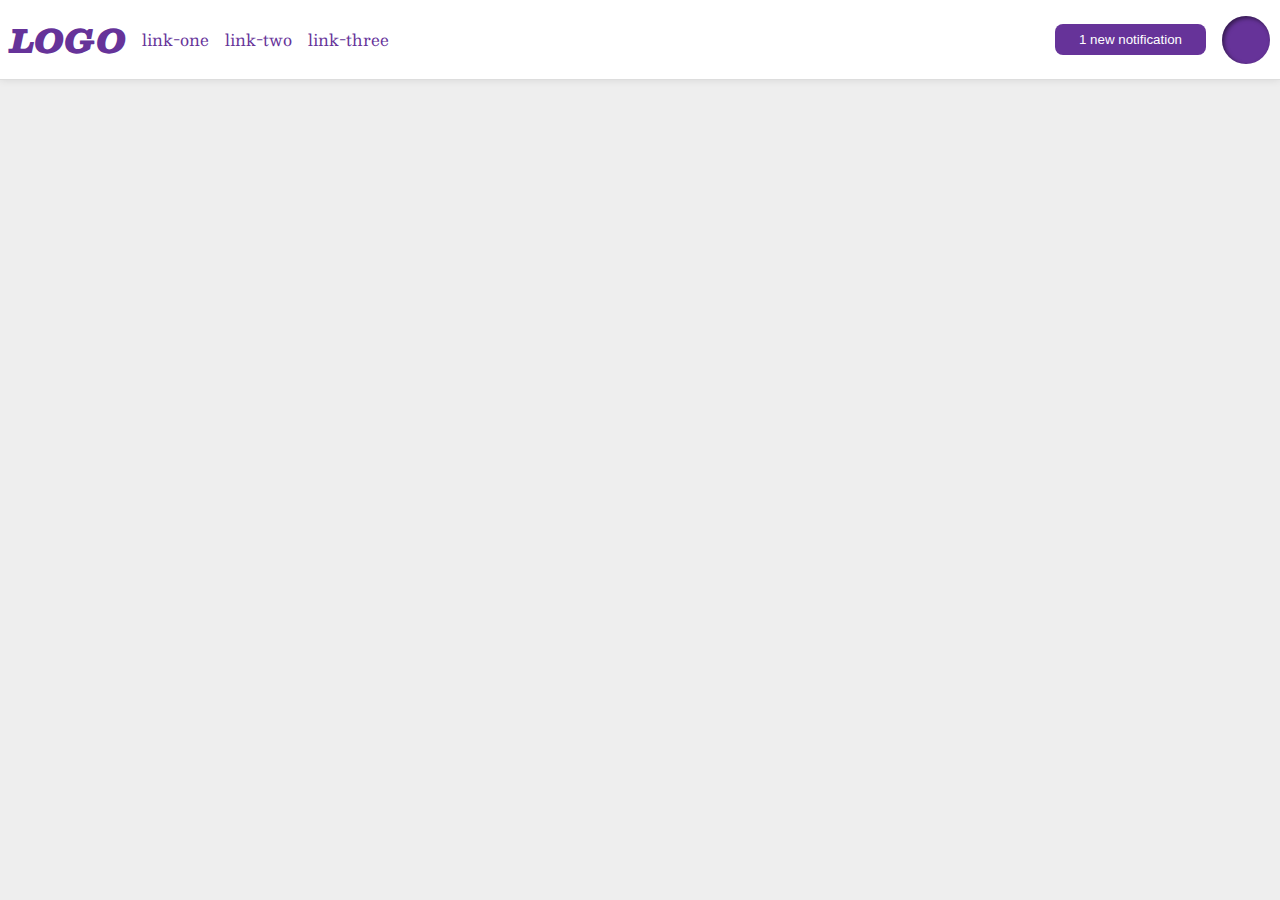
<file: foundations/flex/03-flex-header-2/index.html>
<!DOCTYPE html>
<html lang="en">

<head>
  <meta charset="UTF-8">
  <meta http-equiv="X-UA-Compatible" content="IE=edge">
  <meta name="viewport" content="width=device-width, initial-scale=1.0">
  <title>Flex Header 2</title>
  <link rel="stylesheet" href="style.css">
</head>

<body>
  <div class="header">
    <div class="navigation-wrapper">
      <div class="logo">
        LOGO
      </div>
      <ul class="links">
        <li><a href="https://google.com">link-one</a></li>
        <li><a href="https://google.com">link-two</a></li>
        <li><a href="https://google.com">link-three</a></li>
      </ul>
    </div>

    <div class="notification-wrapper">
      <button class="notifications">
        1 new notification
      </button>
      <div class="profile-image"></div>
    </div>
  </div>
</body>

</html>
</file>
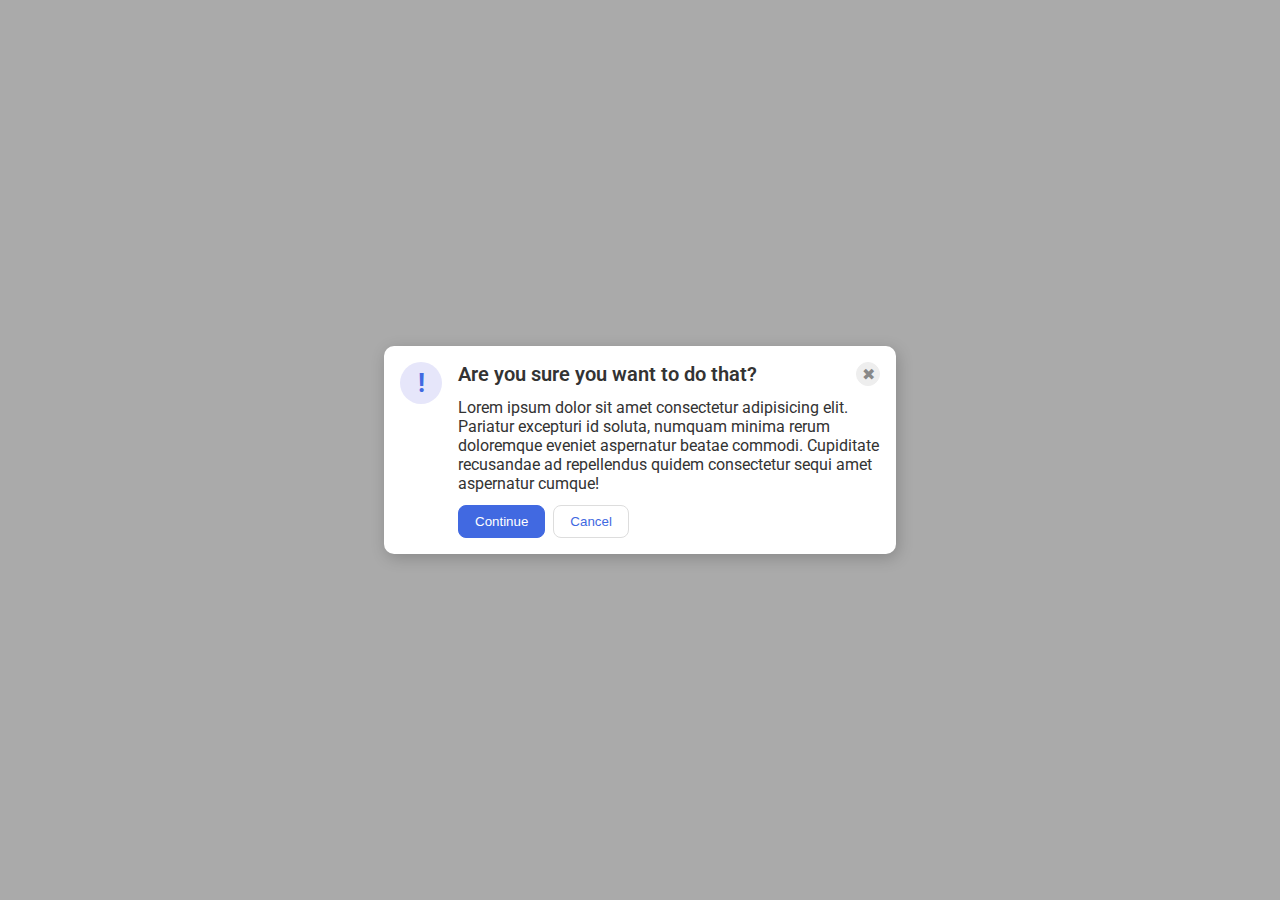
<file: foundations/flex/05-flex-modal/index.html>
<!DOCTYPE html>
<html lang="en">

<head>
  <meta charset="UTF-8">
  <meta http-equiv="X-UA-Compatible" content="IE=edge">
  <meta name="viewport" content="width=device-width, initial-scale=1.0">
  <link rel="stylesheet" href="style.css">
  <title>Modal</title>
</head>

<body>
  <div class="modal">
    <div class="icon">!</div>
    <div class="content">
      <div class="header">
        Are you sure you want to do that?
        <button class="close-button">✖</button>
      </div>
      <div class="text">Lorem ipsum dolor sit amet consectetur adipisicing elit. Pariatur excepturi id soluta, numquam
        minima rerum doloremque eveniet aspernatur beatae commodi. Cupiditate recusandae ad repellendus quidem
        consectetur sequi amet aspernatur cumque!</div>
      <button class="continue">Continue</button>
      <button class="cancel">Cancel</button>
    </div>
  </div>
</body>

</html>
</file>
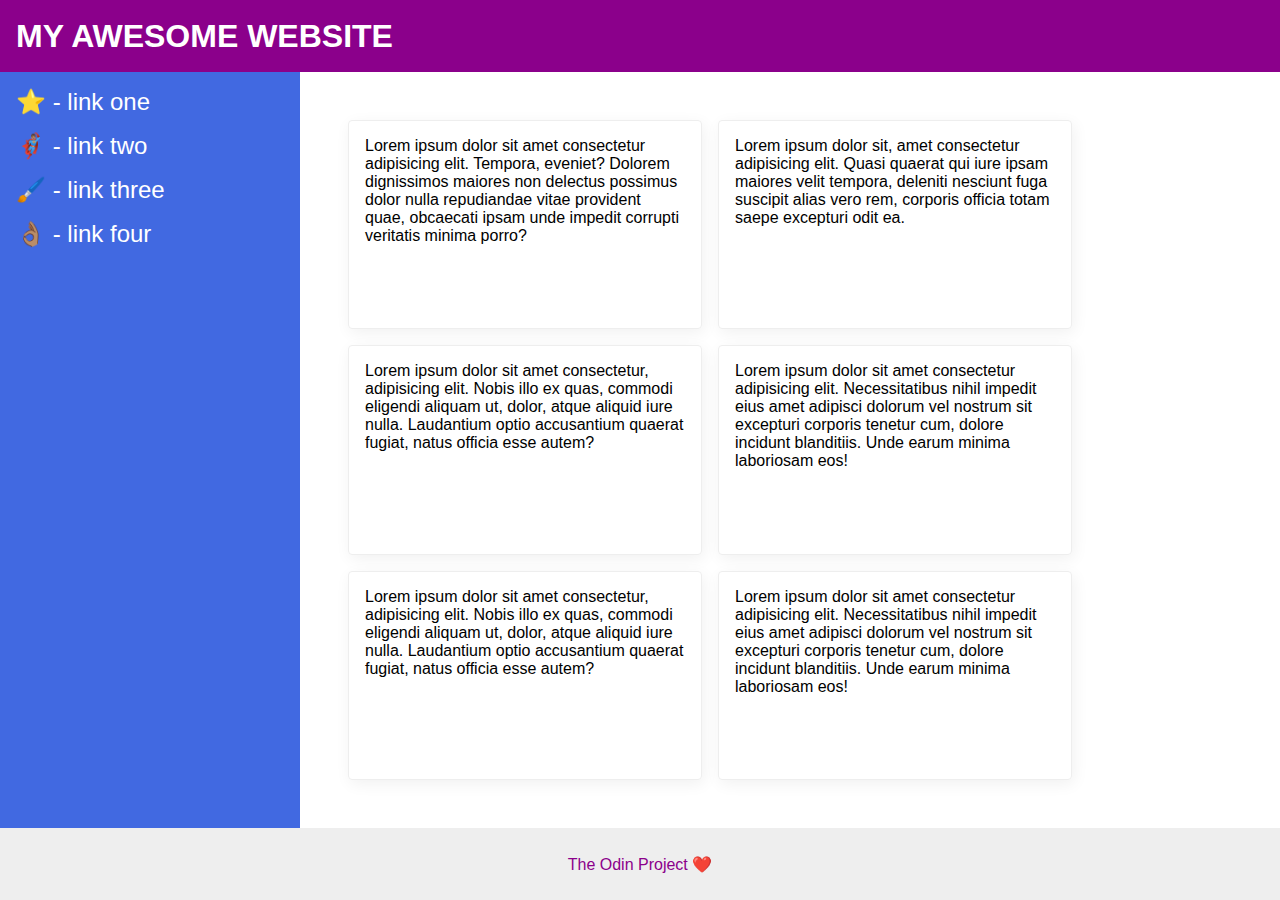
<file: foundations/flex/07-flex-layout-2/index.html>
<!DOCTYPE html>
<html lang="en">
  <head>
    <meta charset="UTF-8">
    <meta http-equiv="X-UA-Compatible" content="IE=edge">
    <meta name="viewport" content="width=device-width, initial-scale=1.0">
    <title>The Holy Grail</title>
    <link rel="stylesheet" href="style.css">
  </head>
  <body>
    <div class="header">
      MY AWESOME WEBSITE
    </div>
    
    <div class="main">
      <div class="sidebar">
        <ul>
          <li><a href="#">⭐ - link one</a></li>
          <li><a href="#">🦸🏽‍♂️ - link two</a></li>
          <li><a href="#">🖌️ - link three</a></li>
          <li><a href="#">👌🏽 - link four</a></li>
        </ul>
      </div>
  
      <div class="content">
        <div class="card">Lorem ipsum dolor sit amet consectetur adipisicing elit. Tempora, eveniet? Dolorem dignissimos maiores non delectus possimus dolor nulla repudiandae vitae provident quae, obcaecati ipsam unde impedit corrupti veritatis minima porro?</div>
        <div class="card">Lorem ipsum dolor sit, amet consectetur adipisicing elit. Quasi quaerat qui iure ipsam maiores velit tempora, deleniti nesciunt fuga suscipit alias vero rem, corporis officia totam saepe excepturi odit ea.</div>
        <div class="card">Lorem ipsum dolor sit amet consectetur, adipisicing elit. Nobis illo ex quas, commodi eligendi aliquam ut, dolor, atque aliquid iure nulla. Laudantium optio accusantium quaerat fugiat, natus officia esse autem?</div>
        <div class="card">Lorem ipsum dolor sit amet consectetur adipisicing elit. Necessitatibus nihil impedit eius amet adipisci dolorum vel nostrum sit excepturi corporis tenetur cum, dolore incidunt blanditiis. Unde earum minima laboriosam eos!</div>
        <div class="card">Lorem ipsum dolor sit amet consectetur, adipisicing elit. Nobis illo ex quas, commodi eligendi aliquam ut, dolor, atque aliquid iure nulla. Laudantium optio accusantium quaerat fugiat, natus officia esse autem?</div>
        <div class="card">Lorem ipsum dolor sit amet consectetur adipisicing elit. Necessitatibus nihil impedit eius amet adipisci dolorum vel nostrum sit excepturi corporis tenetur cum, dolore incidunt blanditiis. Unde earum minima laboriosam eos!</div>
      </div>
    </div>
    
    <div class="footer">
      The Odin Project ❤️
    </div>
  </body>
</html>
</file>
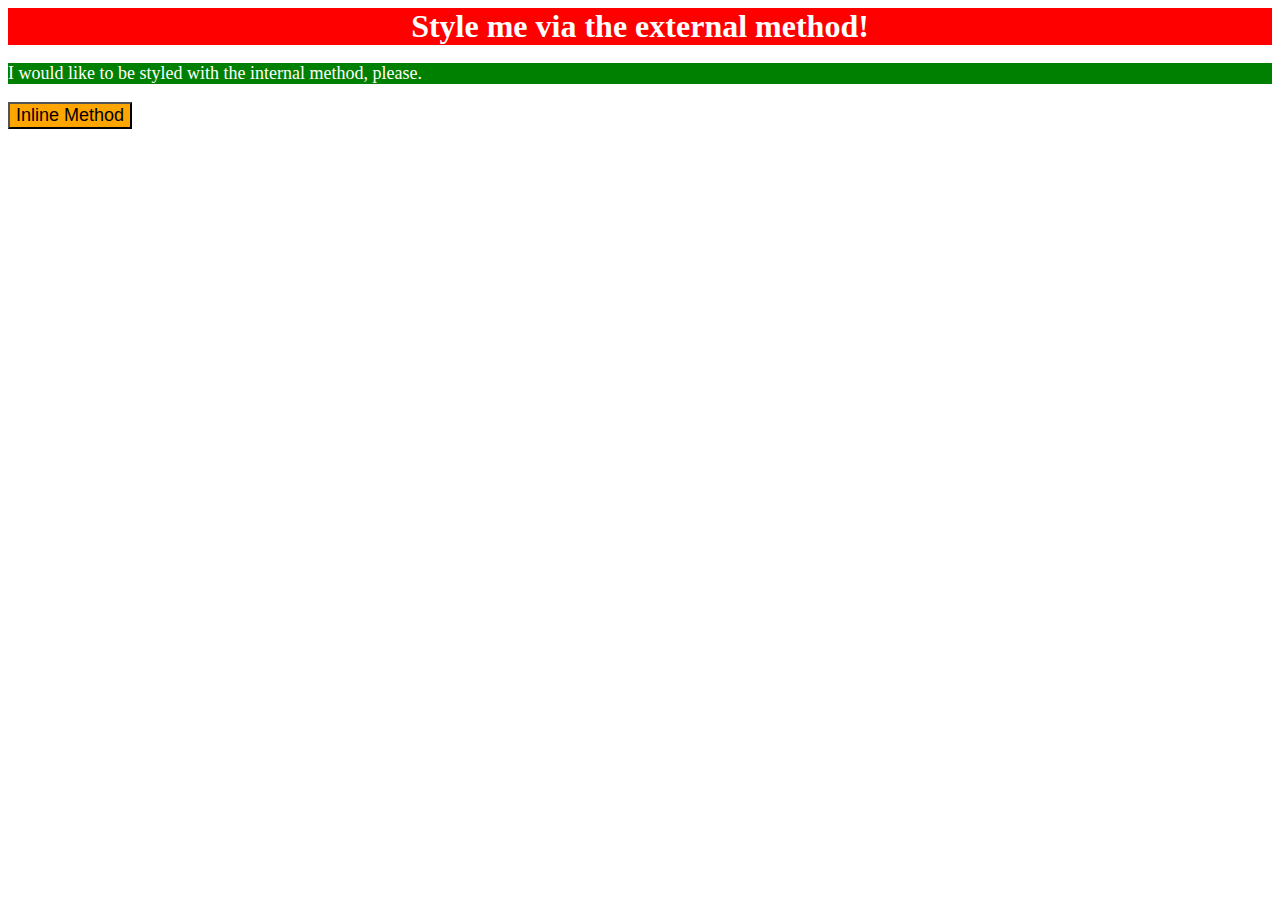
<file: foundations/intro-to-css/01-css-methods/index.html>
<!DOCTYPE html>
<html lang="en">

<head>
  <meta charset="UTF-8">
  <meta http-equiv="X-UA-Compatible" content="IE=edge">
  <meta name="viewport" content="width=device-width, initial-scale=1.0">
  <link rel="stylesheet" href="style.css">
  <title>Methods for Adding CSS</title>
  <style>
    p {
      background-color: green;
      color: white;
      font-size: 18px;
    }
  </style>
</head>

<body>
  <div>Style me via the external method!</div>
  <p>I would like to be styled with the internal method, please.</p>
  <button style="background-color: orange;font-size: 18px;">Inline Method</button>
</body>

</html>
</file>
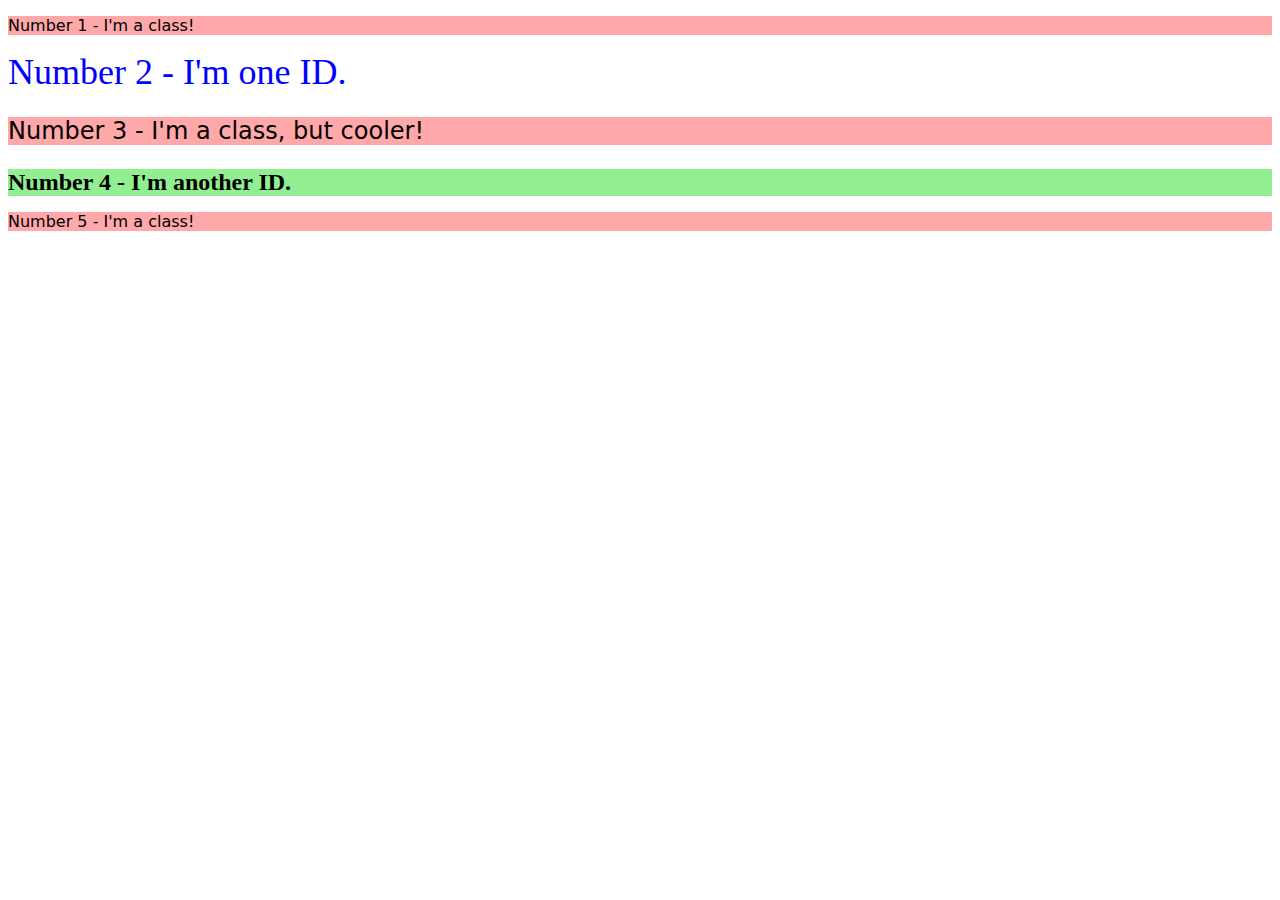
<file: foundations/intro-to-css/02-class-id-selectors/index.html>
<!DOCTYPE html>
<html lang="en">
  <head>
    <meta charset="UTF-8">
    <meta http-equiv="X-UA-Compatible" content="IE=edge">
    <meta name="viewport" content="width=device-width, initial-scale=1.0">
    <title>Class and ID Selectors</title>
    <link rel="stylesheet" href="style.css">
  </head>
  <body>
    <p class="odd">Number 1 - I'm a class!</p>
    <div id="second">Number 2 - I'm one ID.</div>
    <p class="odd third">Number 3 - I'm a class, but cooler!</p>
    <div id="fourth">Number 4 - I'm another ID.</div>
    <p class="odd">Number 5 - I'm a class!</p>
  </body>
</html>
</file>
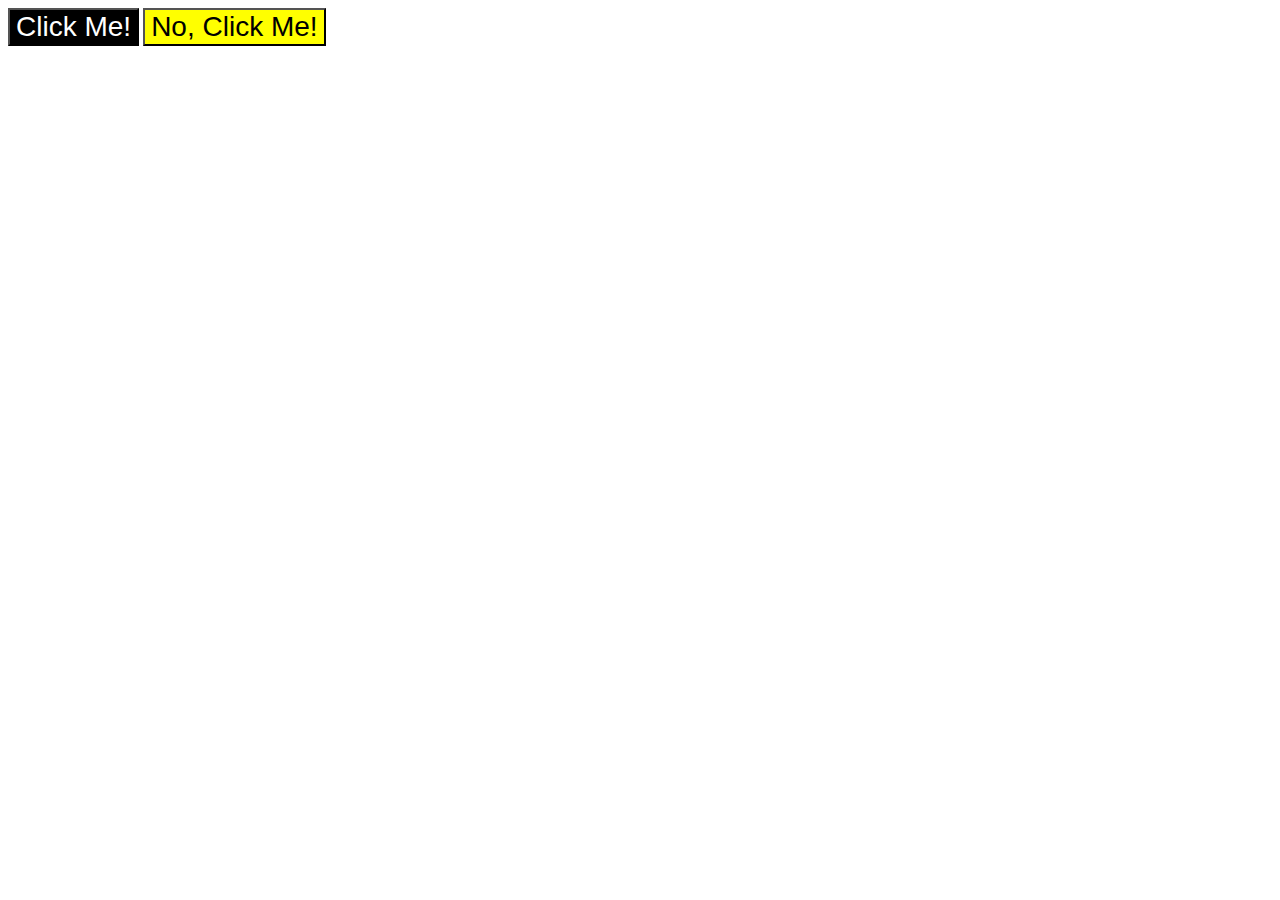
<file: foundations/intro-to-css/03-grouping-selectors/index.html>
<!DOCTYPE html>
<html lang="en">
  <head>
    <meta charset="UTF-8">
    <meta http-equiv="X-UA-Compatible" content="IE=edge">
    <meta name="viewport" content="width=device-width, initial-scale=1.0">
    <title>Grouping Selectors</title>
    <link rel="stylesheet" href="style.css">
  </head>
  <body>
    <button class="first">Click Me!</button>
    <button class="second">No, Click Me!</button>
  </body>
</html>
</file>
<file: foundations/flex/03-flex-header-2/style.css>
/* this is some magical font-importing.  
you'll learn about it later. */
@import url('https://fonts.googleapis.com/css2?family=Besley:ital,wght@0,400;1,900&display=swap');

body {
  margin: 0;
  background: #eee;
  font-family: Besley, serif;
}

.header {
  background: white;
  border-bottom: 1px solid #ddd;
  box-shadow: 0 0 8px rgba(0,0,0,.1);
  display: flex;
  justify-content: space-between;
  align-items: center;
  padding: 10px
}

.profile-image {
  background: rebeccapurple;
  box-shadow: inset 2px 2px 4px rgba(0,0,0,.5);
  border-radius: 50%;
  width: 48px;
  height: 48px;
}

.logo {
  color: rebeccapurple;
  font-size: 32px;
  font-weight: 900;
  font-style: italic;
}

button {
  border: none;
  border-radius: 8px;
  background: rebeccapurple;
  color: white;
  padding: 8px 24px;
}

a {
  /* this removes the line under our links */
  text-decoration: none;
  color: rebeccapurple;
}

ul {
  list-style-type: none;
  display: flex;
  align-items: center;
  padding: 0;
  gap: 16px;
}

.navigation-wrapper {
  display: flex;
  align-items: center;
  gap: 16px;
}

.notification-wrapper {
  display: flex;
  align-items: center;
  gap: 16px;
}
</file>
<file: foundations/flex/05-flex-modal/style.css>
@import url('https://fonts.googleapis.com/css2?family=Roboto:wght@400;700&display=swap');

html, body {
  height: 100%;
}

body {
  font-family: Roboto, sans-serif;
  margin: 0;
  background: #aaa;
  color: #333;
  /* I'll give you this one for free lol */
  display: flex;
  align-items: center;
  justify-content: center;
}

.modal {
  background: white;
  width: 480px;
  border-radius: 10px;
  box-shadow: 2px 4px 16px rgba(0,0,0,.2);
}

.icon {
  color: royalblue;
  font-size: 26px;
  font-weight: 700;
  background: lavender;
  width: 42px;
  height: 42px;
  border-radius: 50%;
  display: flex;
  align-items: center;
  justify-content: center;
}

.close-button {
  background: #eee;
  border-radius: 50%;
  color: #888;
  font-weight: 400;
  font-size: 16px;
  height: 24px;
  width: 24px;
  display: flex;
  align-items: center;
  justify-content: center;
  border: 1px solid #eee;
  padding: 0;
}

button {
  cursor: pointer;
  padding: 8px 16px;
  border-radius: 8px;
}

button.continue {
  background: royalblue;
  border: 1px solid royalblue;
  color: white;
}

button.cancel {
  background: white;
  border: 1px solid #ddd;
  color: royalblue;
}

/* My Solution */
.modal {
  display: flex;
  gap: 16px;
  padding: 16px;
}

.content {
  display: flex;
  flex-flow: row wrap;
  gap: 12px 8px;
}

.icon {
  flex: 1 0 auto;
}

.header {
  flex: 1 0 auto;
  display: flex;
  justify-content: space-between;
  align-items: center;
  font-size: 20px;
  font-weight: 600;
}
</file>
<file: foundations/flex/07-flex-layout-2/style.css>
body {
  font-family: -apple-system, BlinkMacSystemFont, 'Segoe UI', Roboto, Oxygen, Ubuntu, Cantarell, 'Open Sans', 'Helvetica Neue', sans-serif;
  margin: 0;
  min-height: 100vh;
}

.header {
  height: 72px;
  background: darkmagenta;
  color: white;
}

.footer {
  height: 72px;
  background: #eee;
  color: darkmagenta;
}

.sidebar {
  width: 300px;
  background: royalblue;
  box-sizing: border-box;
}

.card {
  border: 1px solid #eee;
  box-shadow: 2px 4px 16px rgba(0,0,0,.06);
  border-radius: 4px;
}

/* Solution */
body {
  display: flex;
  flex-direction: column;
  justify-content: space-between;
}

.header,
.footer {
  align-content: center;
}

.header {
  font-size: 32px;
  font-weight: 900;
  padding: 0 16px;
}

.footer {
  text-align: center;
}

.content {
  display: flex;
  flex-flow: row wrap;
  gap: 16px;
  padding: 48px;
}

.card {
  flex: 0 1 320px;
  padding: 16px;
}

.main {
  display: flex;
  flex: 1 0 auto;
}

.sidebar {
  flex: 1 0 300px;
  padding: 0px 16px;
}

ul {
  display: flex;
  flex-direction: column;
  list-style: none;
  gap: 16px;
  padding: 0;
}

a {
  font-size: 24px;
  color: white;
  text-decoration: none;
}
</file>
<file: foundations/intro-to-css/01-css-methods/style.css>
div {
  background-color: red;
  color: white;
  font-size: 32px;
  font-weight: bold;
  text-align: center;
}
</file>
<file: foundations/intro-to-css/02-class-id-selectors/style.css>
.odd {
  background-color: hsl(359, 100%, 83%);
  font-family: Verdana, "DejaVu Sans", Geneva, Tahoma, sans-serif;
}

#second {
  color: hsl(240, 100%, 50%);
  font-size: 36px;
}

.odd.third {
  font-size: 24px;
}

#fourth {
  background-color: hsl(120, 73%, 75%);
  font-size: 24px;
  font-weight: bold;
}
</file>
<file: foundations/intro-to-css/03-grouping-selectors/style.css>
.first,
.second {
  font-size: 28px;
  font-family: Helvetica, "Times New Roman", sans-serif;
}

.first {
  background-color: hsl(0, 0%, 0%);
  color: hsl(0, 0%, 100%);
}

.second {
  background-color: #ffff00;
}
</file>
